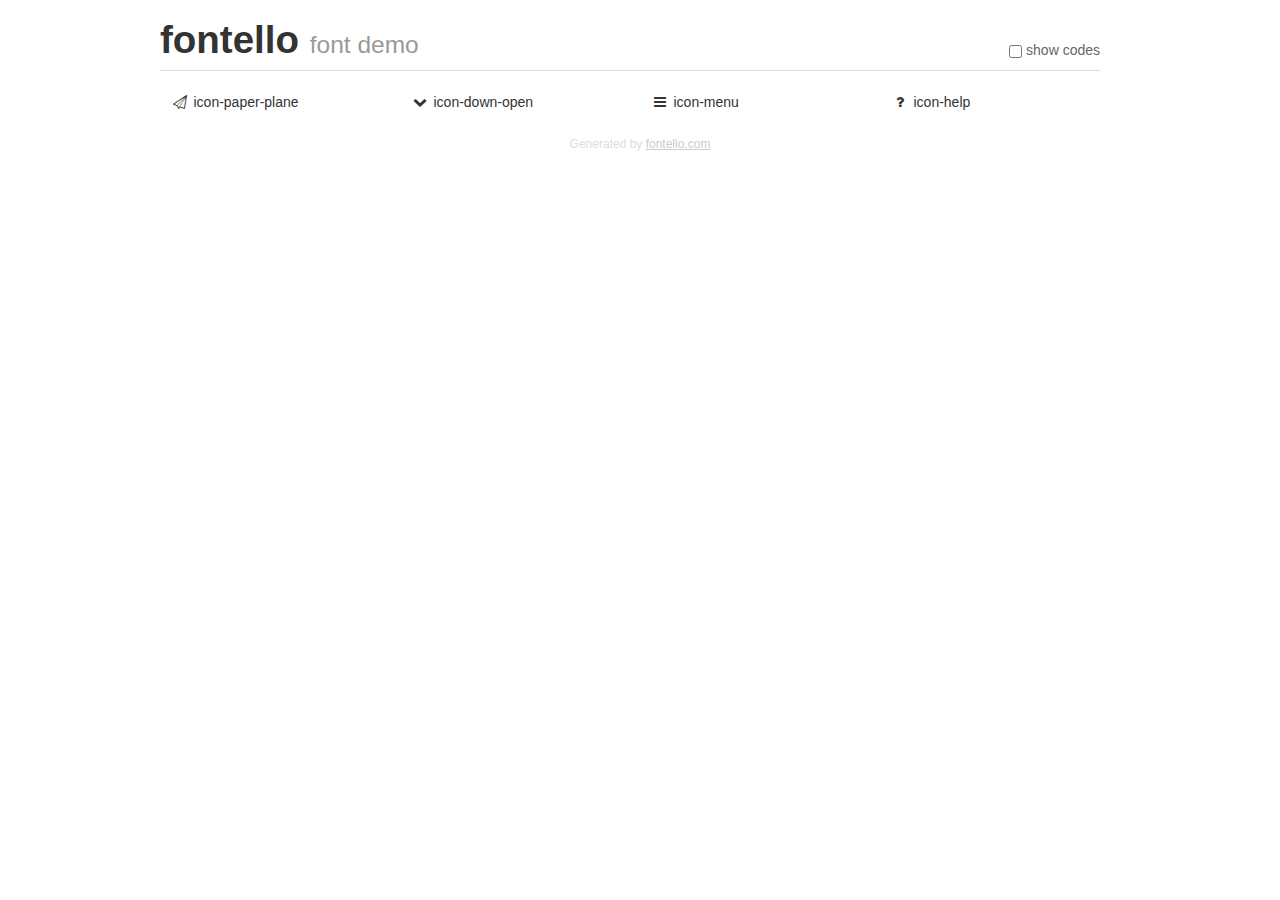
<file: demo.html>
<!DOCTYPE html>
<html>
  <head><!--[if lt IE 9]><script language="javascript" type="text/javascript" src="//html5shim.googlecode.com/svn/trunk/html5.js"></script><![endif]-->
    <meta charset="UTF-8"><style>/*
 * Bootstrap v2.2.1
 *
 * Copyright 2012 Twitter, Inc
 * Licensed under the Apache License v2.0
 * http://www.apache.org/licenses/LICENSE-2.0
 *
 * Designed and built with all the love in the world @twitter by @mdo and @fat.
 */
.clearfix {
  *zoom: 1;
}
.clearfix:before,
.clearfix:after {
  display: table;
  content: "";
  line-height: 0;
}
.clearfix:after {
  clear: both;
}
html {
  font-size: 100%;
  -webkit-text-size-adjust: 100%;
  -ms-text-size-adjust: 100%;
}
a:focus {
  outline: thin dotted #333;
  outline: 5px auto -webkit-focus-ring-color;
  outline-offset: -2px;
}
a:hover,
a:active {
  outline: 0;
}
button,
input,
select,
textarea {
  margin: 0;
  font-size: 100%;
  vertical-align: middle;
}
button,
input {
  *overflow: visible;
  line-height: normal;
}
button::-moz-focus-inner,
input::-moz-focus-inner {
  padding: 0;
  border: 0;
}
body {
  margin: 0;
  font-family: "Helvetica Neue", Helvetica, Arial, sans-serif;
  font-size: 14px;
  line-height: 20px;
  color: #333;
  background-color: #fff;
}
a {
  color: #08c;
  text-decoration: none;
}
a:hover {
  color: #005580;
  text-decoration: underline;
}
.row {
  margin-left: -20px;
  *zoom: 1;
}
.row:before,
.row:after {
  display: table;
  content: "";
  line-height: 0;
}
.row:after {
  clear: both;
}
[class*="span"] {
  float: left;
  min-height: 1px;
  margin-left: 20px;
}
.container,
.navbar-static-top .container,
.navbar-fixed-top .container,
.navbar-fixed-bottom .container {
  width: 940px;
}
.span12 {
  width: 940px;
}
.span11 {
  width: 860px;
}
.span10 {
  width: 780px;
}
.span9 {
  width: 700px;
}
.span8 {
  width: 620px;
}
.span7 {
  width: 540px;
}
.span6 {
  width: 460px;
}
.span5 {
  width: 380px;
}
.span4 {
  width: 300px;
}
.span3 {
  width: 220px;
}
.span2 {
  width: 140px;
}
.span1 {
  width: 60px;
}
[class*="span"].pull-right,
.row-fluid [class*="span"].pull-right {
  float: right;
}
.container {
  margin-right: auto;
  margin-left: auto;
  *zoom: 1;
}
.container:before,
.container:after {
  display: table;
  content: "";
  line-height: 0;
}
.container:after {
  clear: both;
}
p {
  margin: 0 0 10px;
}
.lead {
  margin-bottom: 20px;
  font-size: 21px;
  font-weight: 200;
  line-height: 30px;
}
small {
  font-size: 85%;
}
h1 {
  margin: 10px 0;
  font-family: inherit;
  font-weight: bold;
  line-height: 20px;
  color: inherit;
  text-rendering: optimizelegibility;
}
h1 small {
  font-weight: normal;
  line-height: 1;
  color: #999;
}
h1 {
  line-height: 40px;
}
h1 {
  font-size: 38.5px;
}
h1 small {
  font-size: 24.5px;
}
body {
  margin-top: 90px;
}
.header {
  position: fixed;
  top: 0;
  left: 50%;
  margin-left: -480px;
  background-color: #fff;
  border-bottom: 1px solid #ddd;
  padding-top: 10px;
  z-index: 10;
}
.footer {
  color: #ddd;
  font-size: 12px;
  text-align: center;
  margin-top: 20px;
}
.footer a {
  color: #ccc;
  text-decoration: underline;
}
.the-icons {
  font-size: 14px;
  line-height: 24px;
}
.switch {
  position: absolute;
  right: 0;
  bottom: 10px;
  color: #666;
}
.switch input {
  margin-right: 0.3em;
}
.codesOn .i-name {
  display: none;
}
.codesOn .i-code {
  display: inline;
}
.i-code {
  display: none;
}
@font-face {
      font-family: 'fontello';
      src: url('./font/fontello.eot?97882026');
      src: url('./font/fontello.eot?97882026#iefix') format('embedded-opentype'),
           url('./font/fontello.woff?97882026') format('woff'),
           url('./font/fontello.ttf?97882026') format('truetype'),
           url('./font/fontello.svg?97882026#fontello') format('svg');
      font-weight: normal;
      font-style: normal;
    }
     
     
    .demo-icon
    {
      font-family: "fontello";
      font-style: normal;
      font-weight: normal;
      speak: none;
     
      display: inline-block;
      text-decoration: inherit;
      width: 1em;
      margin-right: .2em;
      text-align: center;
      /* opacity: .8; */
     
      /* For safety - reset parent styles, that can break glyph codes*/
      font-variant: normal;
      text-transform: none;
     
      /* fix buttons height, for twitter bootstrap */
      line-height: 1em;
     
      /* Animation center compensation - margins should be symmetric */
      /* remove if not needed */
      margin-left: .2em;
     
      /* You can be more comfortable with increased icons size */
      /* font-size: 120%; */
     
      /* Font smoothing. That was taken from TWBS */
      -webkit-font-smoothing: antialiased;
      -moz-osx-font-smoothing: grayscale;
     
      /* Uncomment for 3D effect */
      /* text-shadow: 1px 1px 1px rgba(127, 127, 127, 0.3); */
    }
     </style>
    <link rel="stylesheet" href="css/animation.css"><!--[if IE 7]><link rel="stylesheet" href="css/fontello-ie7.css"><![endif]-->
    <script>
      function toggleCodes(on) {
        var obj = document.getElementById('icons');
      
        if (on) {
          obj.className += ' codesOn';
        } else {
          obj.className = obj.className.replace(' codesOn', '');
        }
      }
      
    </script>
  </head>
  <body>
    <div class="container header">
      <h1>
        fontello
         <small>font demo</small>
      </h1>
      <label class="switch">
        <input type="checkbox" onclick="toggleCodes(this.checked)">show codes
      </label>
    </div>
    <div id="icons" class="container">
      <div class="row">
        <div title="Code: 0xe800" class="the-icons span3"><i class="demo-icon icon-paper-plane">&#xe800;</i> <span class="i-name">icon-paper-plane</span><span class="i-code">0xe800</span></div>
        <div title="Code: 0xe819" class="the-icons span3"><i class="demo-icon icon-down-open">&#xe819;</i> <span class="i-name">icon-down-open</span><span class="i-code">0xe819</span></div>
        <div title="Code: 0xf0c9" class="the-icons span3"><i class="demo-icon icon-menu">&#xf0c9;</i> <span class="i-name">icon-menu</span><span class="i-code">0xf0c9</span></div>
        <div title="Code: 0xf128" class="the-icons span3"><i class="demo-icon icon-help">&#xf128;</i> <span class="i-name">icon-help</span><span class="i-code">0xf128</span></div>
      </div>
    </div>
    <div class="container footer">Generated by <a href="http://fontello.com">fontello.com</a></div>
  </body>
</html>
</file>
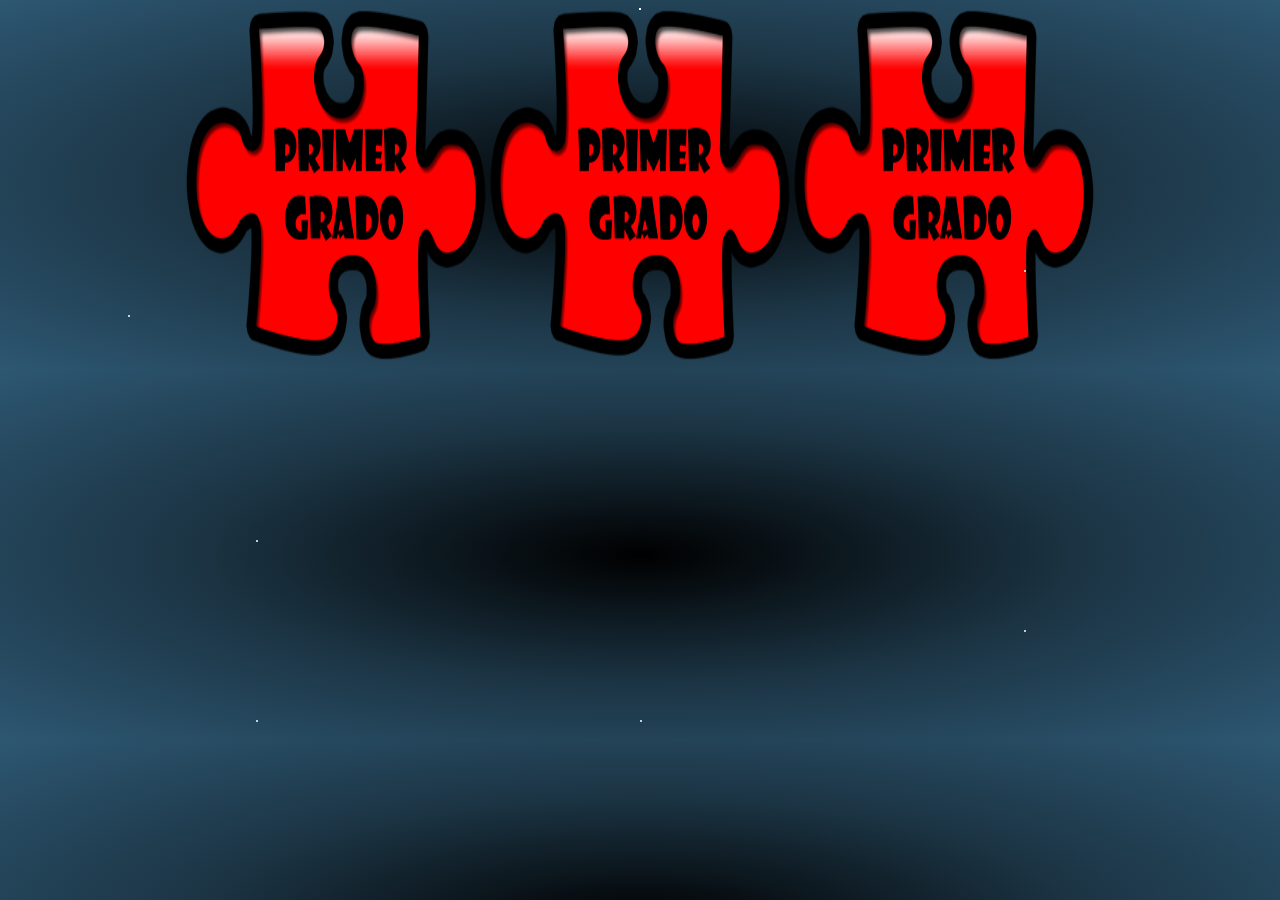
<file: grados.html>
<!DOCTYPE html>
<html lang="es">
<head>
	<title>GRADOS</title>
	<meta charset="UTF-8">
	<meta name="viewport" content="width=device-width, user-scalable=no, initial-scale=1, maximum-scale=1, minimum-scale=1">
	<link rel="stylesheet"  href="css/tabla.css">
</head>
<body background="imgs/mar.png">
	
	<div class="contenedor">
		<div class="contenedor_grados">
			<figure>
				<img src="imgs/1G.png" class="frontal">
				<figcaption class="trasera">
					<a href="menu.html">ESPAÑOL</a>
					<a href="">MATEMÁTICAS</a>
					<a href="">CONOCIMIENTO DEL MEDI0</a>
				</figcaption>
			</figure>
		</div>

		<div class="contenedor_grados">
			<figure>
				<img src="imgs/1G.png" class="frontal">
				<figcaption class="trasera">
					<a href="menu.html">ESPAÑOL</a>
					<a href="">MATEMÁTICAS</a>
					<a href="">CONOCIMIENTO DEL MEDI0</a>
				</figcaption>
			</figure>
		</div>

		<div class="contenedor_grados">
			<figure>
				<img src="imgs/1G.png" class="frontal">
				<figcaption class="trasera">
					<a href="menu.html">ESPAÑOL</a>
					<a href="">MATEMÁTICAS</a>
					<a href="">HISTORIA</a>
					<a href="">CIENCIAS NATURALES</a>
				</figcaption>
			</figure>
		</div>
	
	<div class="estrella"></div>
	<div class="estrella"></div>
	<div class="estrella"></div>
	<div class="estrella"></div>
	<div class="estrella"></div>
	<div class="estrella"></div>
	<div class="estrella"></div>
	<div class="estrella"></div>
	<div class="estrella"></div>
	<div class="estrella"></div>
	<div class="estrella"></div>
	<div class="estrella"></div>
	<div class="estrella"></div>
	<script src="atras.js"></script>
</body>
</html>
</file>
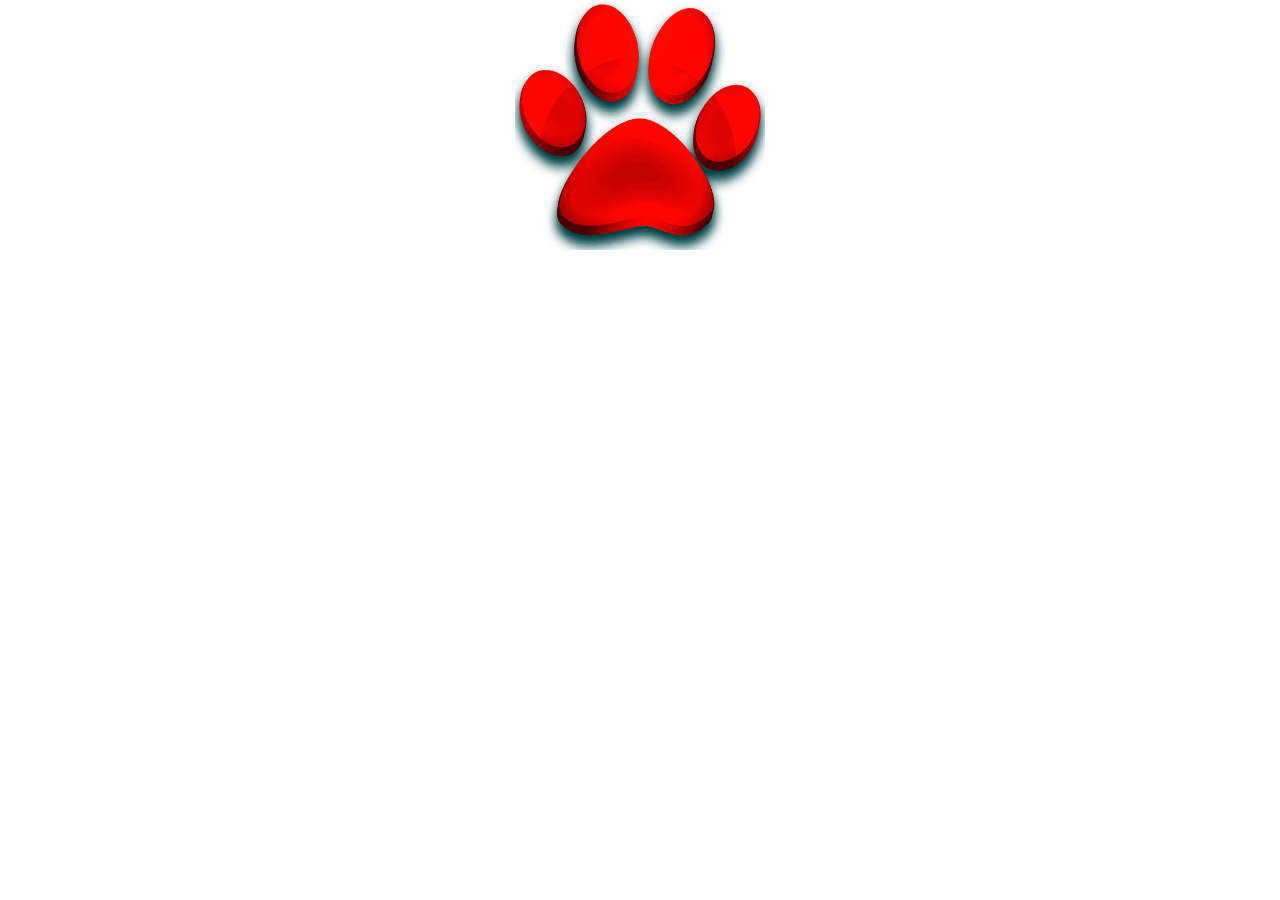
<file: niveles.html>
<!DOCTYPE html>
<html lang="es">
<head>
	<title>Niveles</title>
	<meta charset="UTF-8">
	<meta name="viewport" content="width=device-width, user-scalable=no, initial-scale=1, maximum-scale=1, minimum-scale=1">
	<link rel="stylesheet"  href="estilos.css">
</head>
<body>
	<div class="contenedr">
		<div class="romp">
			<div class="lado frente">
				<img src="huella.png">
			</div>
			<div class="lado atras">
				<h3>Español</h3>
			</div>
		</div>
	</div>
	
</body>
</html>
</file>
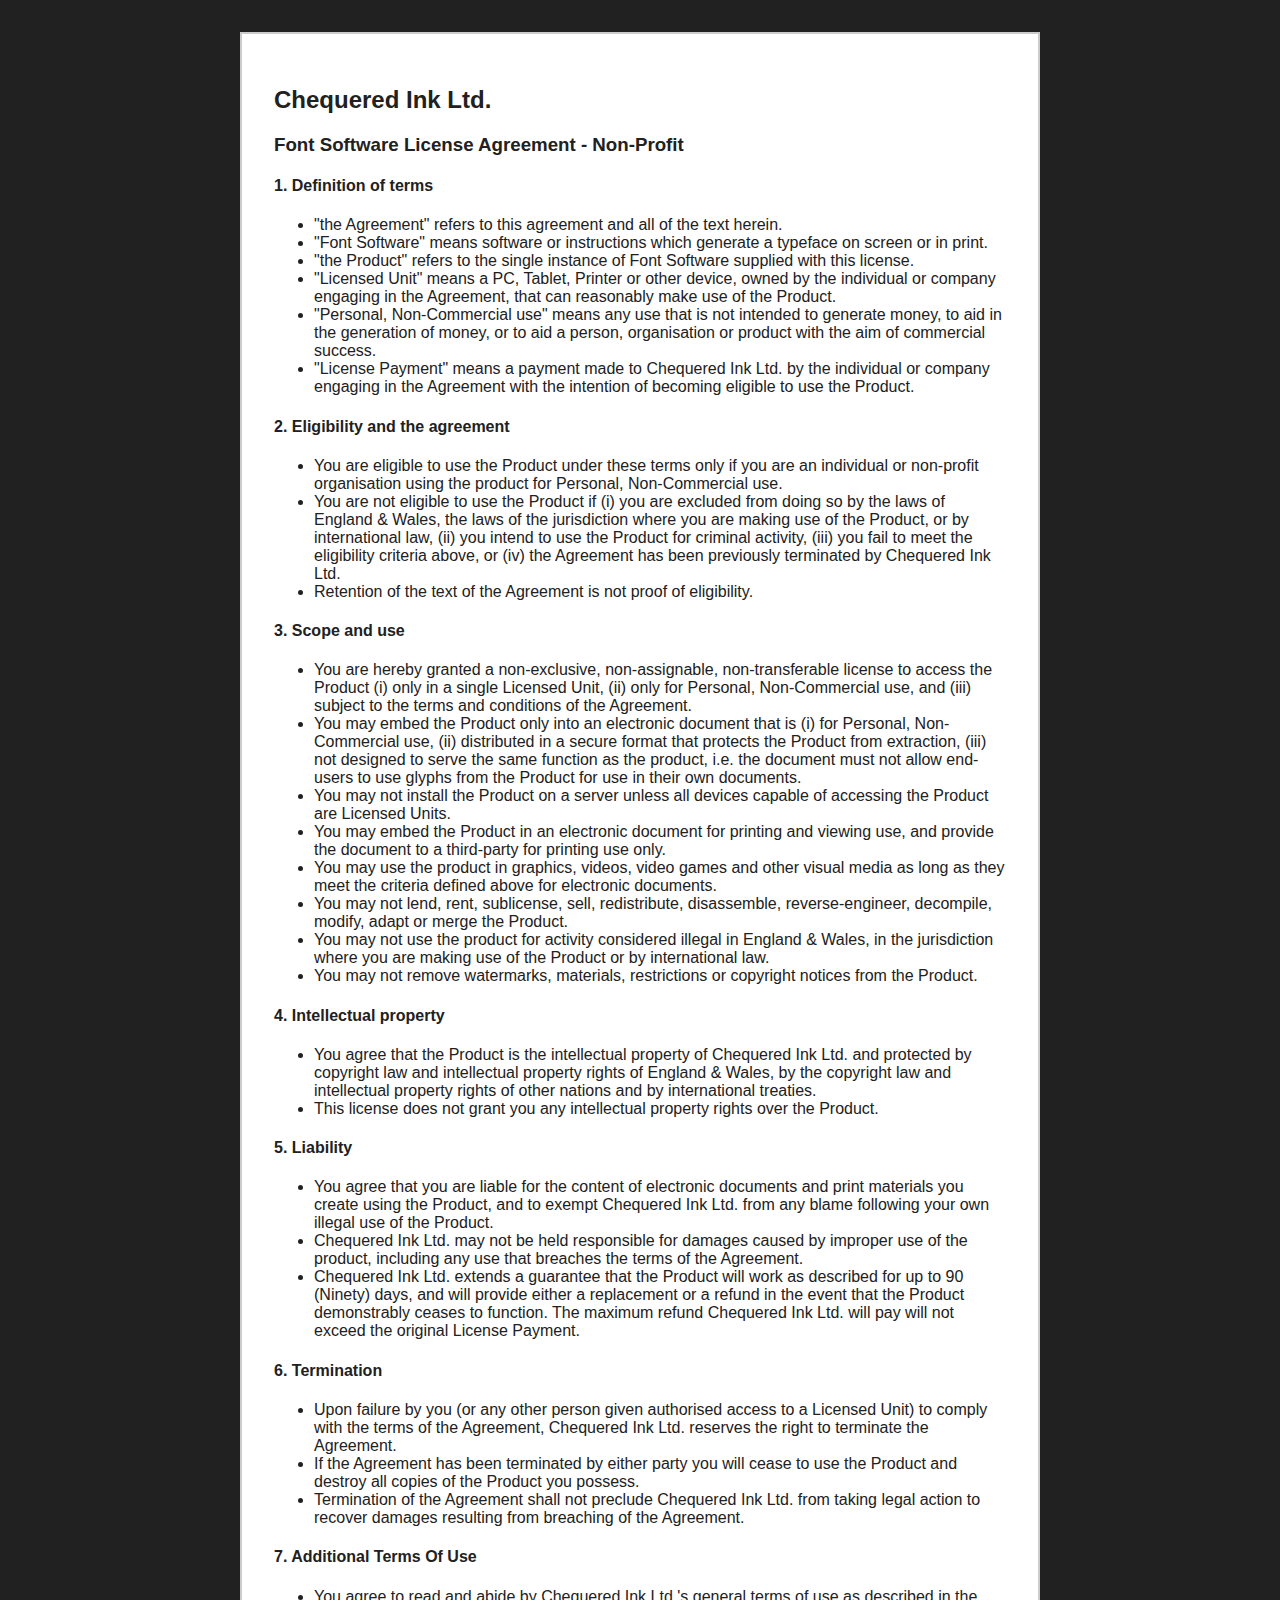
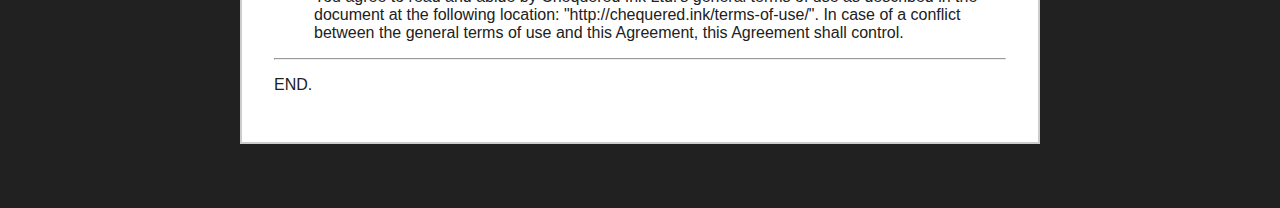
<file: font/FSLA_NonCommercial.html>
<!DOCTYPE html>
<html>
<head>
<title>Font Software License Agreement - Non-Commercial</title>
<style type="text/css">
body {
background-color:#212121;
}
.main_content {
background-color:#FFFFFF;
border:2px solid #CCCCCC;
color:#212121;
font-family:Helvetica,Verdana,Arial,sans-serif;
padding:32px;
margin-top:32px;
margin-left:auto;
margin-right:auto;
margin-bottom:64px;
width:800px;
max-width:100%;
box-sizing:border-box;
-moz-box-sizing:border-box;
-webkit-box-sizing:border-box;
}
</style>
</head>
<body>
<div class="main_content">
<h2 class="c2" id="h.t000p8tk6rsx"><span class="c9">Chequered Ink Ltd.</span></h2><h3 class="c20" id="h.a1tg4vqffobk"><span class="c1">Font Software License Agreement - Non-Profit</span></h3><p class="c5 c17"><span class="c1"></span></p><h4 class="c13" id="h.ys1ekgtmq1zj"><span class="c7 c14">1. Definition of terms</span></h4><ul class="c10 lst-kix_wasslddc7hxs-0 start"><li class="c4"><span class="c3">&quot;the Agreement&quot; refers to this agreement and all of the text herein.</span></li><li class="c4"><span class="c3">&quot;Font Software&quot; means software or instructions which generate a typeface on screen or in print.</span></li><li class="c4"><span class="c3">&quot;the Product&quot; refers to the single instance of Font Software supplied with this license.</span></li><li class="c4"><span class="c3">&quot;Licensed Unit&quot; means a PC, Tablet, Printer or other device, owned by the individual or company engaging in the Agreement, that can reasonably make use of the Product.</span></li><li class="c4"><span class="c3">&quot;Personal, Non-Commercial use&quot; means any use that is not intended to generate money, to aid in the generation of money, or to aid a person, organisation or product with the aim of commercial success.</span></li><li class="c4"><span class="c3">&quot;License Payment&quot; means a payment made to Chequered Ink Ltd. by the individual or company engaging in the Agreement with the intention of becoming eligible to use the Product.</span></li></ul><h4 class="c13" id="h.qrfd7ja48ibv"><span class="c7 c14">2. Eligibility and the agreement</span></h4><ul class="c10 lst-kix_yxnubbanjuqc-0 start"><li class="c4"><span class="c3">You are eligible to use the Product under these terms only if you are an individual or non-profit organisation using the product for Personal, Non-Commercial use.</span></li><li class="c4"><span class="c3">You are not eligible to use the Product if (i) you are excluded from doing so by the laws of England &amp; Wales, the laws of the jurisdiction where you are making use of the Product, or by international law, (ii) you intend to use the Product for criminal activity, (iii) you fail to meet the eligibility criteria above, or (iv) the Agreement has been previously terminated by Chequered Ink Ltd.</span></li><li class="c4"><span class="c3">Retention of the text of the Agreement is not proof of eligibility.</span></li></ul><h4 class="c13" id="h.hi9i2icx8jhr"><span class="c7 c14">3. Scope and use</span></h4><ul class="c10 lst-kix_6sli0pwueg6x-0 start"><li class="c4"><span class="c3">You are hereby granted a non-exclusive, non-assignable, non-transferable license to access the Product (i) only in a single Licensed Unit, (ii) only for Personal, Non-Commercial use, and (iii) subject to the terms and conditions of the Agreement.</span></li><li class="c4"><span class="c3">You may embed the Product only into an electronic document that is (i) for Personal, Non-Commercial use, (ii) distributed in a secure format that protects the Product from extraction, (iii) not designed to serve the same function as the product, i.e. the document must not allow end-users to use glyphs from the Product for use in their own documents.</span></li><li class="c4"><span class="c3">You may not install the Product on a server unless all devices capable of accessing the Product are Licensed Units.</span></li><li class="c4"><span class="c3">You may embed the Product in an electronic document for printing and viewing use, and provide the document to a third-party for printing use only.</span></li><li class="c4"><span class="c3">You may use the product in graphics, videos, video games and other visual media as long as they meet the criteria defined above for electronic documents.</span></li><li class="c4"><span class="c3">You may not lend, rent, sublicense, sell, redistribute, disassemble, reverse-engineer, decompile, modify, adapt or merge the Product.</span></li><li class="c4"><span class="c3">You may not use the product for activity considered illegal in England &amp; Wales, in the jurisdiction where you are making use of the Product or by international law.</span></li><li class="c4"><span class="c3">You may not remove watermarks, materials, restrictions or copyright notices from the Product.</span></li></ul><h4 class="c13" id="h.sgkoviavarnu"><span class="c7 c14">4. Intellectual property</span></h4><ul class="c10 lst-kix_g67b0pwc4toq-0 start"><li class="c4"><span class="c3">You agree that the Product is the intellectual property of Chequered Ink Ltd. and protected by copyright law and intellectual property rights of England &amp; Wales, by the copyright law and intellectual property rights of other nations and by international treaties.</span></li><li class="c4"><span class="c3">This license does not grant you any intellectual property rights over the Product.</span></li></ul><h4 class="c13" id="h.rzggirh182g5"><span class="c7 c14">5. Liability</span></h4><ul class="c10 lst-kix_j3qofc4yuv71-0 start"><li class="c4"><span class="c3">You agree that you are liable for the content of electronic documents and print materials you create using the Product, and to exempt Chequered Ink Ltd. from any blame following your own illegal use of the Product.</span></li><li class="c4"><span class="c3">Chequered Ink Ltd. may not be held responsible for damages caused by improper use of the product, including any use that breaches the terms of the Agreement.</span></li><li class="c4"><span class="c3">Chequered Ink Ltd. extends a guarantee that the Product will work as described for up to 90 (Ninety) days, and will provide either a replacement or a refund in the event that the Product demonstrably ceases to function. The maximum refund Chequered Ink Ltd. will pay will not exceed the original License Payment.</span></li></ul><h4 class="c13" id="h.hv79dvgr5k06"><span class="c7 c14">6. Termination</span></h4><ul class="c10 lst-kix_afelvycmgyc7-0 start"><li class="c4"><span class="c3">Upon failure by you (or any other person given authorised access to a Licensed Unit) to comply with the terms of the Agreement, Chequered Ink Ltd. reserves the right to terminate the Agreement.</span></li><li class="c4"><span class="c3">If the Agreement has been terminated by either party you will cease to use the Product and destroy all copies of the Product you possess.</span></li><li class="c4"><span class="c3">Termination of the Agreement shall not preclude Chequered Ink Ltd. from taking legal action to recover damages resulting from breaching of the Agreement.</span></li></ul><h4 class="c13" id="h.fbouz9ebikh1"><span class="c7 c14">7. Additional Terms Of Use</span></h4><ul class="c10 lst-kix_bhlo8obkt3wd-0 start"><li class="c4"><span class="c3">You agree to read and abide by Chequered Ink Ltd.&#39;s general terms of use as described in the document at the following location: &quot;http://chequered.ink/terms-of-use/&quot;. In case of a conflict between the general terms of use and this Agreement, this Agreement shall control.</span></li></ul><hr><p class="c5 c17"><span class="c3"></span></p><p class="c5"><span class="c3">END.</span></p>
</div>
</body>
</html>
</file>
<file: css/fontello-ie7.css>
[class^="icon-"], [class*=" icon-"] {
  font-family: 'fontello';
  font-style: normal;
  font-weight: normal;
 
  /* fix buttons height */
  line-height: 1em;
 
  /* you can be more comfortable with increased icons size */
  /* font-size: 120%; */
}
 
.icon-paper-plane { *zoom: expression( this.runtimeStyle['zoom'] = '1', this.innerHTML = '&#xe800;&nbsp;'); }
.icon-down-open { *zoom: expression( this.runtimeStyle['zoom'] = '1', this.innerHTML = '&#xe819;&nbsp;'); }
.icon-menu { *zoom: expression( this.runtimeStyle['zoom'] = '1', this.innerHTML = '&#xf0c9;&nbsp;'); }
.icon-help { *zoom: expression( this.runtimeStyle['zoom'] = '1', this.innerHTML = '&#xf128;&nbsp;'); }
</file>
<file: css/tabla.css>
*{
	margin: 0;
	padding: 0;
	-webkit-box-sizing: border-box;
	-moz-box-sizing: border-box;
	box-sizing: border-box;
}


.contenedor{
	max-width: 1200px;
	margin: 8px auto;
	display: flex;
	flex-direction: row;
	flex-wrap: wrap;
	justify-content: center;
}

.contenedor_grados{
	margin: 2px;
}

.contenedor_grados:hover figure{
	-webkit-transform: perspective(600px) rotateY(180deg);
	-ms-transform: perspective(600px) rotateY(180deg);
	-o-transform: perspective(600px) rotateY(180deg);
	transform: perspective(600px) rotateY(180deg);

}
figure{
	width: 300px;
	height: 350px;
    margin: 0;
    position: relative;
    transition: all ease .5s;
    transform-style: preserve-3d;
    transform: perspective(600px) rotateY(0deg);
}

figure .frontal,
figure .trasera{
	width: 100%;
	height: 100%;
	transition: all ease .5s;
}

figure .frontal{
	display: block;
	backface-visibility: hidden;
}

figure .trasera{
	background: #F75066;
	position: absolute;
	top: 0;
	padding: 1px;
	color: #000000;
	transform: perspective(600px) rotateY(180deg);
	backface-visibility: hidden;
	overflow: auto;
}


@font-face {
font-family: 'PhantomBold';
src: url('../font/PhantomBold.ttf');
}
a{
	font-family: 'PhantomBold';
    display: block;
    padding: 15px 20px;
    color: #000000;
    text-decoration: none;
    font-size: 28px;
}
a:hover{
background: #369681;
color: white;
}

body{
	background: -webkit-radial-gradient(
		#000000,
		#1c3545,
		#2d5772
		);
}

.estrella{
	width: 2px;
	height: 2px;
	background: #fff;
	position: absolute;
	border-radius: 50%;
}

.estrella:nth-child(1){
	top: 20%;
	left: 50%;
}

.estrella:nth-child(2){
	top: 30%;
	left: 30%;
}

.estrella:nth-child(3){
	top: 90%;
	left: 90%;
}

.estrella:nth-child(4){
	top: 80%;
	left: 20%;
}

.estrella:nth-child(5){
	top: 30%;
	left: 80%;
}

.estrella:nth-child(6){
	top: 70%;
	left: 80%;
}

.estrella:nth-child(7){
	top: 80%;
	left: 50%;
}

.estrella:nth-child(8){
	top: 35%;
	left: 10%;
}

.estrella:nth-child(9){
	top: 60%;
	left: 20%;
}



.estrella:nth-child(2n) {
	-webkit-animation: estrella-par 2s infinite;
}

@-webkit-keyframes estrella-par{
	0%, 90%{
		box-shadow: 0 0 3px 3px rgba(255,255,255,.3);
	}
	100%{
		box-shadow: 0 0 16px 16px rgba(255,255,255,.3);
	}
}


.estrella:nth-child(2n+1){
	-webkit-animation: estrella-ipar 2s infinite;
}

@-webkit-keyframes estrella-ipar{
	0%, 35%, 50%{
		box-shadow: 0 0 3px 3px rgba(255,255,255,.3);
	}
	45%{
		box-shadow: 0 0 16px 16px rgba(255,255,255,.3);
	}
}
</file>
<file: estilos.css>
/*contenedor de niveles */

.contenedr{
  height: 250px;
  width: 250px;
  margin: auto;
  -webkit-perspective: 700;
}

.romp{
  height: 100%;
  width: 100%;
  position: relative;
  transform-style: preserve-3d;
  transition: 2s;
}

.romp:hover{
  transform: rotateY(180deg);
}


.lado{
  width: 100%;
  height: 100%;
  backface-visibility: hidden;
  position: absolute;
}
.frente{
  background: transparent;
}

.atras{
  background: #EAE3E3;
  transform: rotateY(180deg);
}

img{
  width: 100%;
  height: 100%;
}

h3:hover{
background: #369681;
color: white;
}

/*menu*/
* {
  margin: 0;
  padding: 0;
  box-sizing: border-box;
  font-family: sans-serif;
}

header{
  height: 50px;
  background: #FA2E0E;
  color: #000000;
  display: flex;
  justify-content: flex-end;
  align-items:center;
}

#btn-menu{
  display: none;
}

header label{
  font-size: 30px;
  cursor: pointer;
  display: none;
}

.menu ul{
  background: #FA2E0E;
  display: flex;
  list-style: none;
}

.menu ul ul{
  display: none;
}

.menu a{
  display: block;
  padding: 15px 20px;
  color: #000000;
  text-decoration: none;
}

.menu a:hover{
  background: rgba(0,0,0,0.3);
}

.menu a span{
  margin-left: 10px;
}

.menu ul li:hover ul{
  display: block;
  position: absolute;
}

@media (max-width: 768px) {
  header label{
    display: block;
  }

  .menu{
    position: absolute;
    top: 50px;
    left: 0;
    width: 100%;
    transform: translateX(-100%);
    transition: all 0.3s;
  }

  .menu ul{
    display: block;
    background: #555;
  }

  .menu ul li:hover ul{
    display: none;
    position: static;
  }

  .menu a span{
    position: absolute;
    right: 5px;
  }

  #btn-menu:checked ~ .menu{
    transform: translateX(0%);
  }

  .menu ul ul{
    background: rgba(0,0,0,0.4);
  }

  .menu ul ul a{
    padding: 15px 40px;
  }
}
</file>
<file: css/animation.css>
/*
   Animation example, for spinners
*/
.animate-spin {
  -moz-animation: spin 2s infinite linear;
  -o-animation: spin 2s infinite linear;
  -webkit-animation: spin 2s infinite linear;
  animation: spin 2s infinite linear;
  display: inline-block;
}
@-moz-keyframes spin {
  0% {
    -moz-transform: rotate(0deg);
    -o-transform: rotate(0deg);
    -webkit-transform: rotate(0deg);
    transform: rotate(0deg);
  }

  100% {
    -moz-transform: rotate(359deg);
    -o-transform: rotate(359deg);
    -webkit-transform: rotate(359deg);
    transform: rotate(359deg);
  }
}
@-webkit-keyframes spin {
  0% {
    -moz-transform: rotate(0deg);
    -o-transform: rotate(0deg);
    -webkit-transform: rotate(0deg);
    transform: rotate(0deg);
  }

  100% {
    -moz-transform: rotate(359deg);
    -o-transform: rotate(359deg);
    -webkit-transform: rotate(359deg);
    transform: rotate(359deg);
  }
}
@-o-keyframes spin {
  0% {
    -moz-transform: rotate(0deg);
    -o-transform: rotate(0deg);
    -webkit-transform: rotate(0deg);
    transform: rotate(0deg);
  }

  100% {
    -moz-transform: rotate(359deg);
    -o-transform: rotate(359deg);
    -webkit-transform: rotate(359deg);
    transform: rotate(359deg);
  }
}
@-ms-keyframes spin {
  0% {
    -moz-transform: rotate(0deg);
    -o-transform: rotate(0deg);
    -webkit-transform: rotate(0deg);
    transform: rotate(0deg);
  }

  100% {
    -moz-transform: rotate(359deg);
    -o-transform: rotate(359deg);
    -webkit-transform: rotate(359deg);
    transform: rotate(359deg);
  }
}
@keyframes spin {
  0% {
    -moz-transform: rotate(0deg);
    -o-transform: rotate(0deg);
    -webkit-transform: rotate(0deg);
    transform: rotate(0deg);
  }

  100% {
    -moz-transform: rotate(359deg);
    -o-transform: rotate(359deg);
    -webkit-transform: rotate(359deg);
    transform: rotate(359deg);
  }
}
</file>
